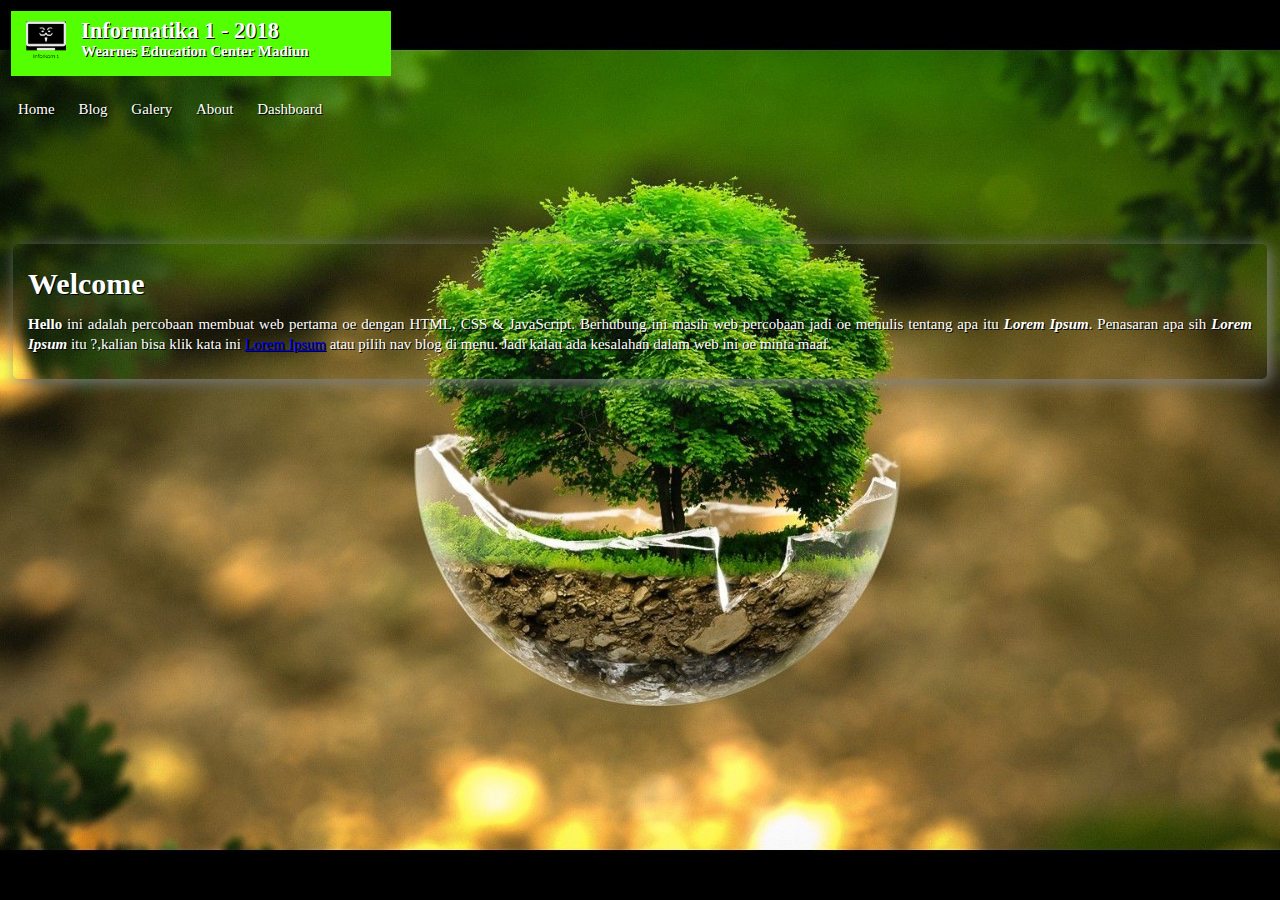
<file: Index.html>
<!DOCTYPE html>
<!-- nama folder gak boleh ada spasinya kalo pakek xampp-->
<html>
	<head>
		<title>Informatika 1 - Wearnes Education Center madiun</title>
		<link rel="stylesheet" href="css/Style.css">
	</head>
	<body>
		<!-- logo dan judul website -->
		<header>
			<img class="logo" src="img/LogoMakr_3NI3rf.png">
			<h2 class="judul">Informatika 1 - 2018</h2>
			<h4 class="subjudul">Wearnes Education Center Madiun</h4>
		</header>
		<!-- hr untuk garis horizontal -->

		<!-- menu-->
		<ul class="menu">
			<li><a href="Index.html">Home</a></li>
			<li><a href="Blog.html">Blog</a></li>
			<li><a href="Galery.html">Galery</a></li>
			<li><a href="About.html">About</a></li>
			<li class="submenu">
				<a href="#">Dashboard</a>	
				<ul>
					<li><a href="Login.html">Login</a></li>
					<li><a href="Register.html">Register</a></li>
				</ul>
			</li>
		</ul>
		<!-- content utama -->
		<div class="content">
			<h1>Welcome</h1>
			<P><b>Hello</b> ini adalah percobaan membuat web pertama oe dengan HTML, CSS & JavaScript.
			Berhubung ini masih web percobaan jadi oe menulis tentang apa itu <b><i>Lorem Ipsum</i></b>. Penasaran apa sih <b><i>Lorem Ipsum</i></b> itu ?,kalian bisa klik kata ini <a href="Blog.html">Lorem Ipsum</a> atau pilih nav blog di menu. Jadi kalau ada kesalahan dalam web ini oe minta maaf.</P>
		</div>
		

	</body>
</html>
</file>
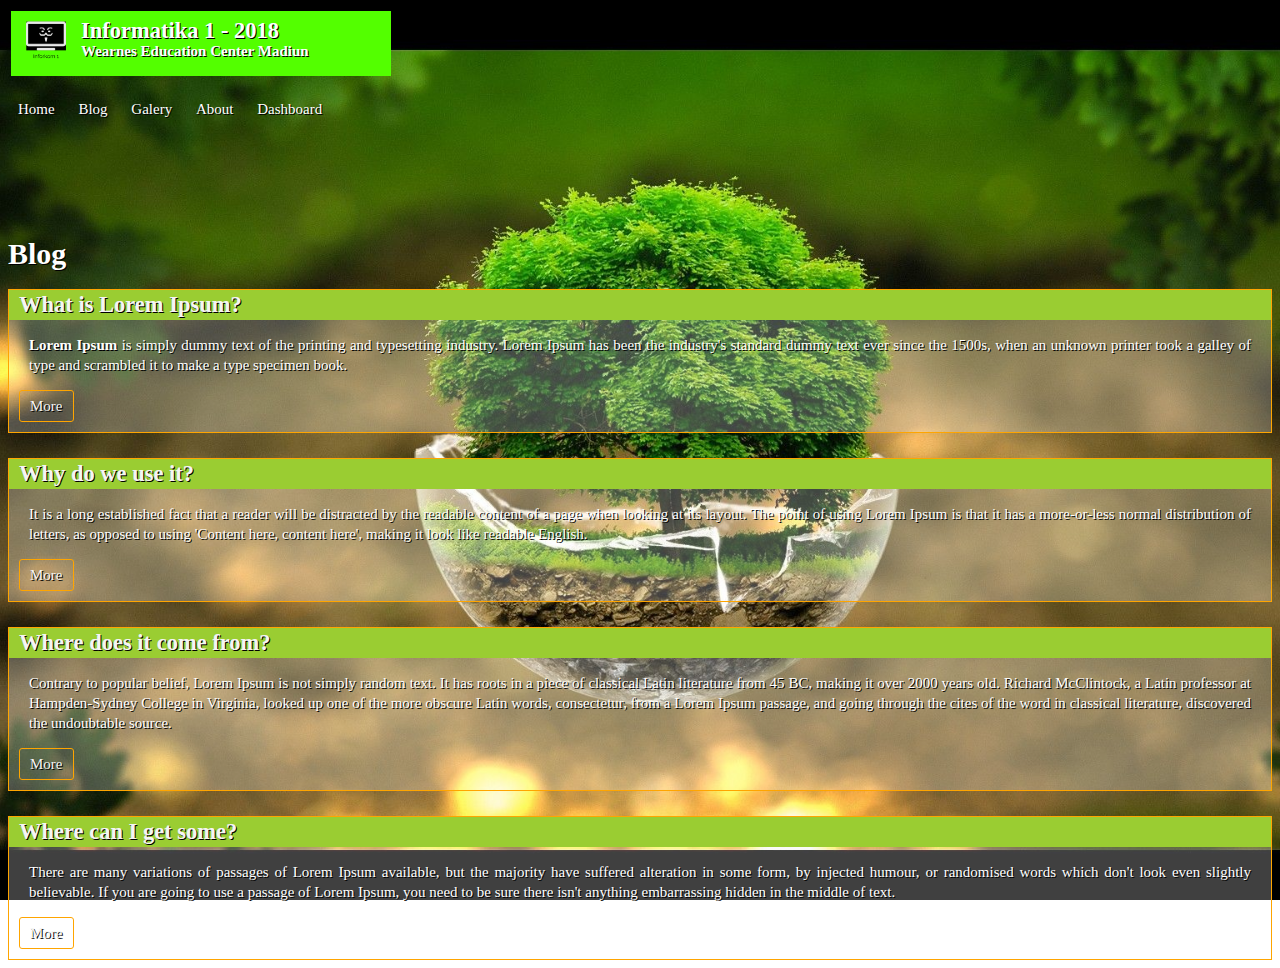
<file: Blog.html>
<!DOCTYPE html>
<!-- nama folder gak boleh ada spasinya kalo pakek xampp-->
<html>
	<head>
		<title>Informatika 1 - Wearnes Education Center madiun</title>
		<link rel="stylesheet" href="css/Style.css">
		<style>
			.blog{
				background-color: rgba(255,255,255,.25);
				border: orange 1px solid;
				margin-top: 25px;
			}

			.blog h2{
				background-color: yellowgreen;
				color: whitesmoke;
				padding: 5px 10px;
				margin: 0px;
			}

			.blog p{
				margin-right: 20px;
				margin-left: 20px;
			}

			.blog .more{
				text-decoration: none;
				display: inline-block;
				border: orange 1px solid;
				padding: 5px 10px;
				margin: 0px 0px 10px 10px;
				border-radius: 3px;
				color: whitesmoke;
			}

			.blog .more:hover{
				box-shadow: 3px 3px 15px #53FF00;
				background-color: orange;
				border:rgba(0,0,0,0) 2px solid;
			}

		</style>
	</head>
	<body>
		<!-- logo dan judul website -->
		<header>
			<img class="logo" src="img/LogoMakr_3NI3rf.png">
			<h2 class="judul">Informatika 1 - 2018</h2>
			<h4 class="subjudul">Wearnes Education Center Madiun</h4>
		</header>
		<!-- hr untuk garis horizontal -->

		<!-- menu-->
		<ul class="menu">
			<li><a href="Index.html">Home</a></li>
			<li><a href="Blog.html">Blog</a></li>
			<li><a href="Galery.html">Galery</a></li>
			<li><a href="About.html">About</a></li>
			<li class="submenu">
				<a href="#">Dashboard</a>	
				<ul>
					<li><a href="Login.html">Login</a></li>
					<li><a href="Register.html">Register</a></li>
				</ul>
			</li>
		</ul>

		<!-- content utama -->
		<h1>Blog</h1>
		<div class="blog">
			<h2>What is Lorem Ipsum?</h2>
			<P><b>Lorem Ipsum</b> is simply dummy text of the printing and typesetting industry. Lorem Ipsum has been the industry's standard dummy text ever since the 1500s, when an unknown printer took a galley of type and scrambled it to make a type specimen book.</P>
			<a class="more" href="#">More</a>
		</div>
		<div class="blog">
			<h2>Why do we use it?</h2>
			<P>It is a long established fact that a reader will be distracted by the readable content of a page when looking at its layout. The point of using Lorem Ipsum is that it has a more-or-less normal distribution of letters, as opposed to using 'Content here, content here', making it look like readable English.</P>
			<a class="more" href="#">More</a>
		</div>
		<div class="blog">
			<h2>Where does it come from?</h2>
			<P>Contrary to popular belief, Lorem Ipsum is not simply random text. It has roots in a piece of classical Latin literature from 45 BC, making it over 2000 years old. Richard McClintock, a Latin professor at Hampden-Sydney College in Virginia, looked up one of the more obscure Latin words, consectetur, from a Lorem Ipsum passage, and going through the cites of the word in classical literature, discovered the undoubtable source.</P>
			<a class="more" href="#">More</a>
		</div>
		<div class="blog">
			<h2>Where can I get some?</h2>
			<P>There are many variations of passages of Lorem Ipsum available, but the majority have suffered alteration in some form, by injected humour, or randomised words which don't look even slightly believable. If you are going to use a passage of Lorem Ipsum, you need to be sure there isn't anything embarrassing hidden in the middle of text.</P>
			<a class="more" href="#">More</a>
		</div>
	</body>
</html>
</file>
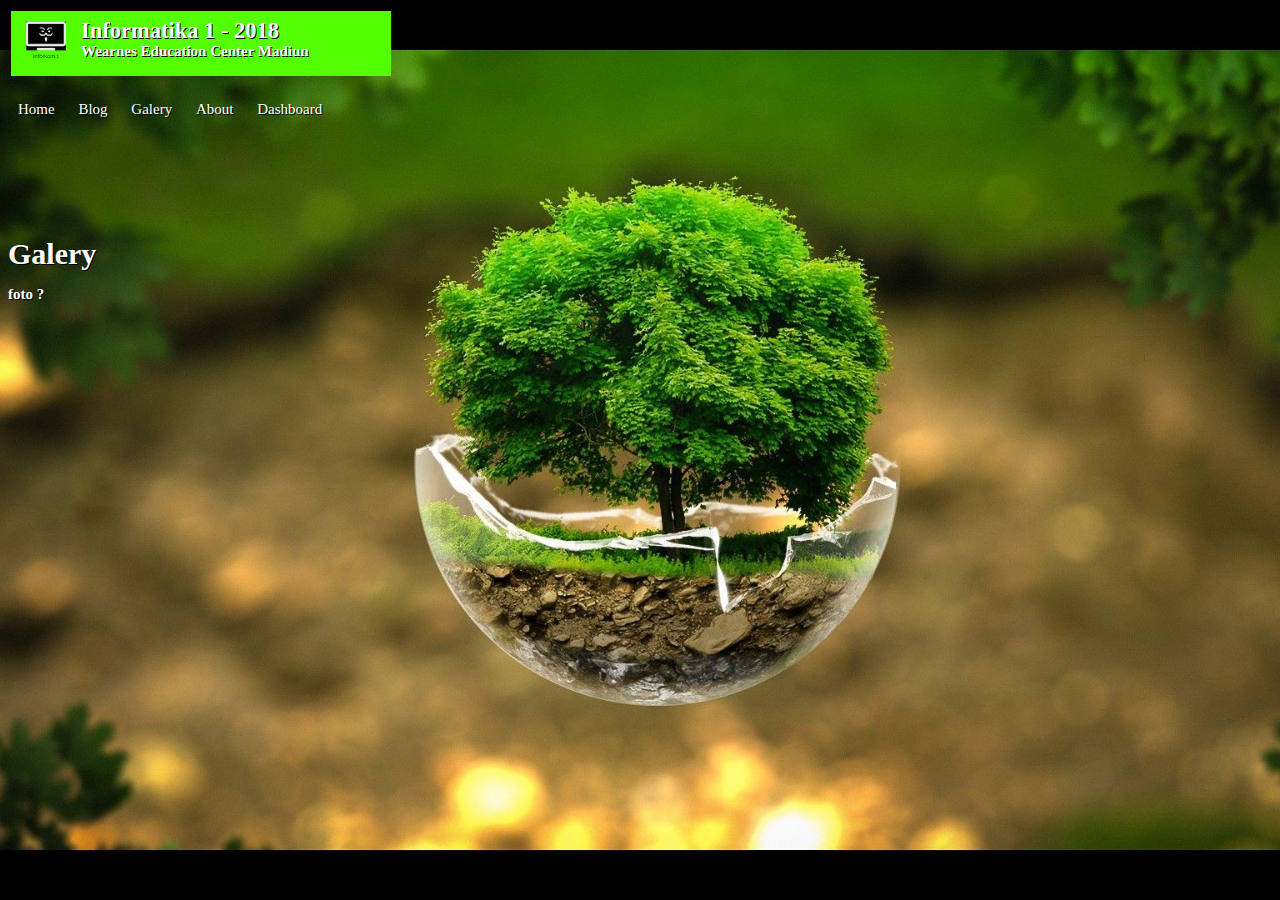
<file: Galery.html>
<!DOCTYPE html>
<!-- nama folder gak boleh ada spasinya kalo pakek xampp-->
<html>
	<head>
		<title>Informatika 1 - Wearnes Education Center madiun</title>
		<link rel="stylesheet" href="css/Style.css">
	</head>
	<body>
		<!-- logo dan judul website -->
		<header>
			<img class="logo" src="img/LogoMakr_3NI3rf.png">
			<h2 class="judul">Informatika 1 - 2018</h2>
			<h4 class="subjudul">Wearnes Education Center Madiun</h4>
		</header>
		<!-- hr untuk garis horizontal -->

		<!-- menu-->
		<ul class="menu">
			<li><a href="Index.html">Home</a></li>
			<li><a href="Blog.html">Blog</a></li>
			<li><a href="Galery.html">Galery</a></li>
			<li><a href="About.html">About</a></li>
			<li class="submenu">
				<a href="#">Dashboard</a>	
				<ul>
					<li><a href="Login.html">Login</a></li>
					<li><a href="Register.html">Register</a></li>
				</ul>
			</li>
		</ul>

		<!-- content utama -->
		<h1>Galery</h1>
		<p><b>foto ?</b></p>
	</body>
</html>
</file>
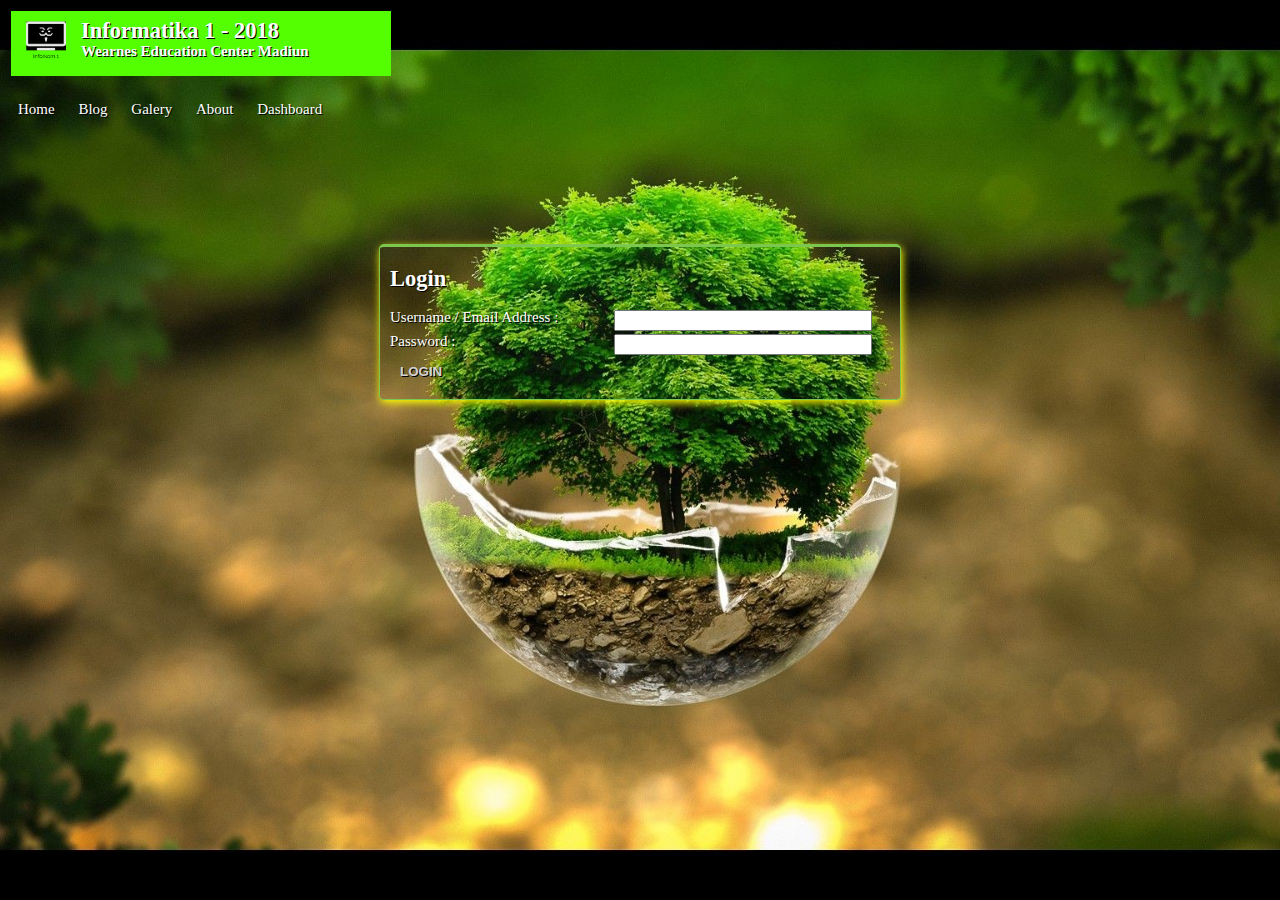
<file: Login.html>
<!DOCTYPE html>
<!-- nama folder gak boleh ada spasinya kalo pakek xampp-->
<html>
	<head>
		<title>Informatika 1 - Wearnes Education Center madiun</title>
		<link rel="stylesheet" href="css/Style.css">
		<style>
			form{
				margin:60px auto;
				border:#7CC74E 1px solid;
				background-color: #0000000;
				padding: 3px 10px 10px;
				width: 500px;
				border-top:#7CC74E 3px solid;
				box-shadow: 1px 3px 9px yellow;
				border-radius: 5px; 
			}
			label{
				display: inline-block;
				width: 220px;
				vertical-align: top;
			}

			input{
				line-height: 20px;
				font-size: 15px;
				height: 15px;
				width: 250px;
				margin-top: 3px;
			}
			button{
				background-color: #00000000;
				color: lightgrey;
				border: none;
				line-height: 24px;
				padding: 5px 10px;
				text-shadow: 1px 1px black;
			}
		</style>
	</head>
	<body>
		<!-- logo dan judul website -->
		<header>
			<img class="logo" src="img/LogoMakr_3NI3rf.png">
			<h2 class="judul">Informatika 1 - 2018</h2>
			<h4 class="subjudul">Wearnes Education Center Madiun</h4>
		</header>
		<!-- hr untuk garis horizontal -->

		<!-- menu-->
		<ul class="menu">
			<li><a href="Index.html">Home</a></li>
			<li><a href="Blog.html">Blog</a></li>
			<li><a href="Galery.html">Galery</a></li>
			<li><a href="About.html">About</a></li>
			<li class="submenu">
				<a href="#">Dashboard</a>	
				<ul>
					<li><a href="Login.html">Login</a></li>
					<li><a href="Register.html">Register</a></li>
				</ul>
			</li>
		</ul>
		<form>
			<h2>Login</h2>
			<div>
				<label>Username / Email Address :</label>
				<input type="Email" name="">
			</div>
			<div>
				<label>Password :</label>
				<input type="Password">
			</div>
			<div>
				<button type="Submit"><b>LOGIN</b></button>
			</div>
		</form>
	</body>
</html>
</file>
<file: css/Style.css>
body{
	background-image: url(../img/natureFHD.jpg);
	background-size: cover;
	background-position: center;
	background-attachment: fixed;
	font-family:Segoe Print;
	text-shadow: 1px 1px black;
	color: #fff;
	font-size: 15px;
	line-height: 20px;
}
header{ 
	background-color: #53FF00;
	display: inline-block;
	margin: 3px;
	padding: 10px 15px 15px 15px;
	width: 350px;
}

p{
	text-align: justify;
}
.logo{
	width: 40px;
	height: 40px;
	float: left;
	margin-right: 15px;
}

.judul,.subjudul{
	margin: 0;
}

.menu{
	list-style-type: none;
	padding-left: 0px;
	margin-bottom: 120px;
}

.menu li{
	display: inline-block;	
}
.menu a{
	color:#fff;
	text-decoration: none;
	padding: 5px 10px;
	display:block;
	margin: 0px;
}

.menu a:hover{
	box-shadow: 3px 3px 15px #53FF00;
}

.submenu ul{
	list-style-type: none;
	display: none;
	margin: 0px;
	padding: 0px;
	position:absolute;

}

.submenu:hover ul{
	display:inline-block;
	box-shadow: 4px 4px 17px #53FF00;
}

li ul li{
	clear: both;
	float: left;
	text-align: center;
	width: 100px;
}


.content{
	margin: 60px 5px;
	padding: 10px 15px;
	border-radius: 5px;
	box-shadow: 3px 3px 15px gray;
}
</file>
